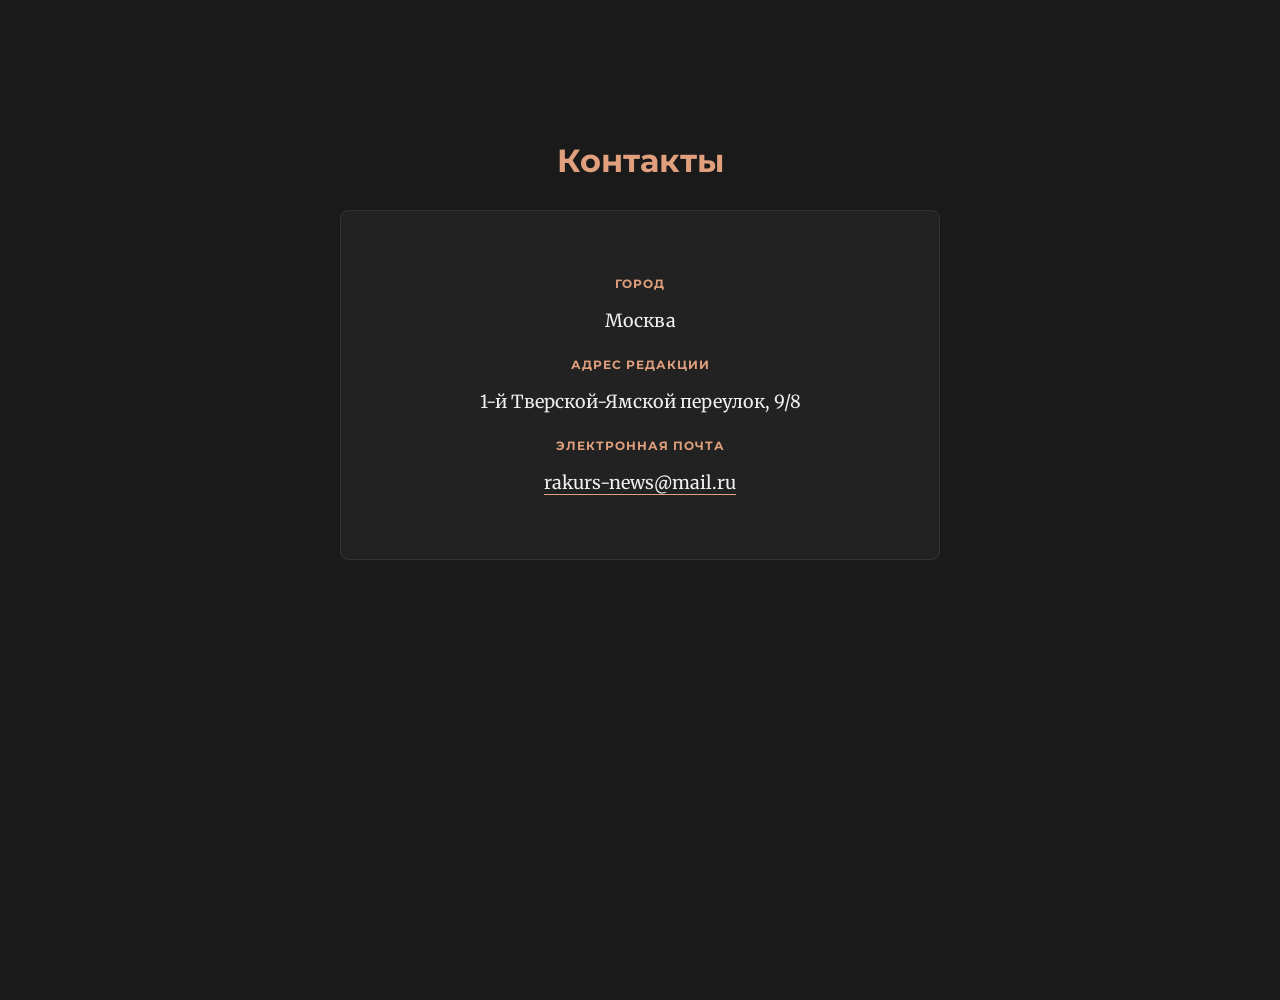
<file: contacts.html>
<!DOCTYPE html>
<html lang="ru">
<head>
  <meta charset="UTF-8" />
  <meta name="viewport" content="width=device-width, initial-scale=1.0" />
  <title>Контакты — РАКУРС NEWS</title>
  <link rel="preconnect" href="https://fonts.googleapis.com" />
  <link rel="preconnect" href="https://fonts.gstatic.com" crossorigin />
  <link href="https://fonts.googleapis.com/css2?family=Merriweather:wght@400;700&family=Montserrat:wght@400;600;700&display=swap" rel="stylesheet" />
  <style>
    :root {
        --bg-color: #1a1a1a;
        --text-color: #f0f0f0;
        --accent-color: #e09f7d;
        --card-bg: #222222;        --border-color: #333333;
    }

    body {
        background-color: var(--bg-color);
        color: var(--text-color);
        font-family: 'Montserrat', sans-serif;
        margin: 0;
        min-height: 100vh;
    }

    .contact-container {
        max-width: 600px;
        margin: 100px auto 50px auto;
        padding: 20px;}

    h1 {
        color: var(--accent-color);
        margin-bottom: 30px;
        text-align: center;
    }

    .contact-card {
        background-color: var(--card-bg);
        border: 1px solid var(--border-color);
        border-radius: 8px;
        padding: 40px;
        text-align: center;    }

    .contact-item {
        margin: 25px 0;
    }

    .contact-label {
        color: var(--accent-color);
        font-weight: bold;
        display: block;
        margin-bottom: 8px;
        text-transform: uppercase;
        font-size: 12px;letter-spacing: 1px;
    }

    .contact-value {
        font-family: 'Merriweather', serif;
        font-size: 18px;
    }

    /* Стиль для кликабельной почты */
    .contact-value a {
        color: var(--text-color);
        text-decoration: none;
        border-bottom: 1px solid var(--accent-color);
        transition: color 0.3s;
    }

    .contact-value a:hover {
        color: var(--accent-color);
    }
  </style>
</head>
<body>

  <main class="contact-container">
    <h1>Контакты</h1>
    <div class="contact-card">
        <div class="contact-item">
            <span class="contact-label">Город</span>
            <p class="contact-value">Москва</p>
        </div>
        <div class="contact-item"><span class="contact-label">Адрес редакции</span>
            <p class="contact-value">1-й Тверской-Ямской переулок, 9/8</p>
        </div>
        <div class="contact-item">
            <span class="contact-label">Электронная почта</span>
            <p class="contact-value">
                <a href="mailto:info@rakurs-news.ru">rakurs-news@mail.ru</a>
            </p>
        </div>
    </div>
  </main>

</body>
</html>
</file>
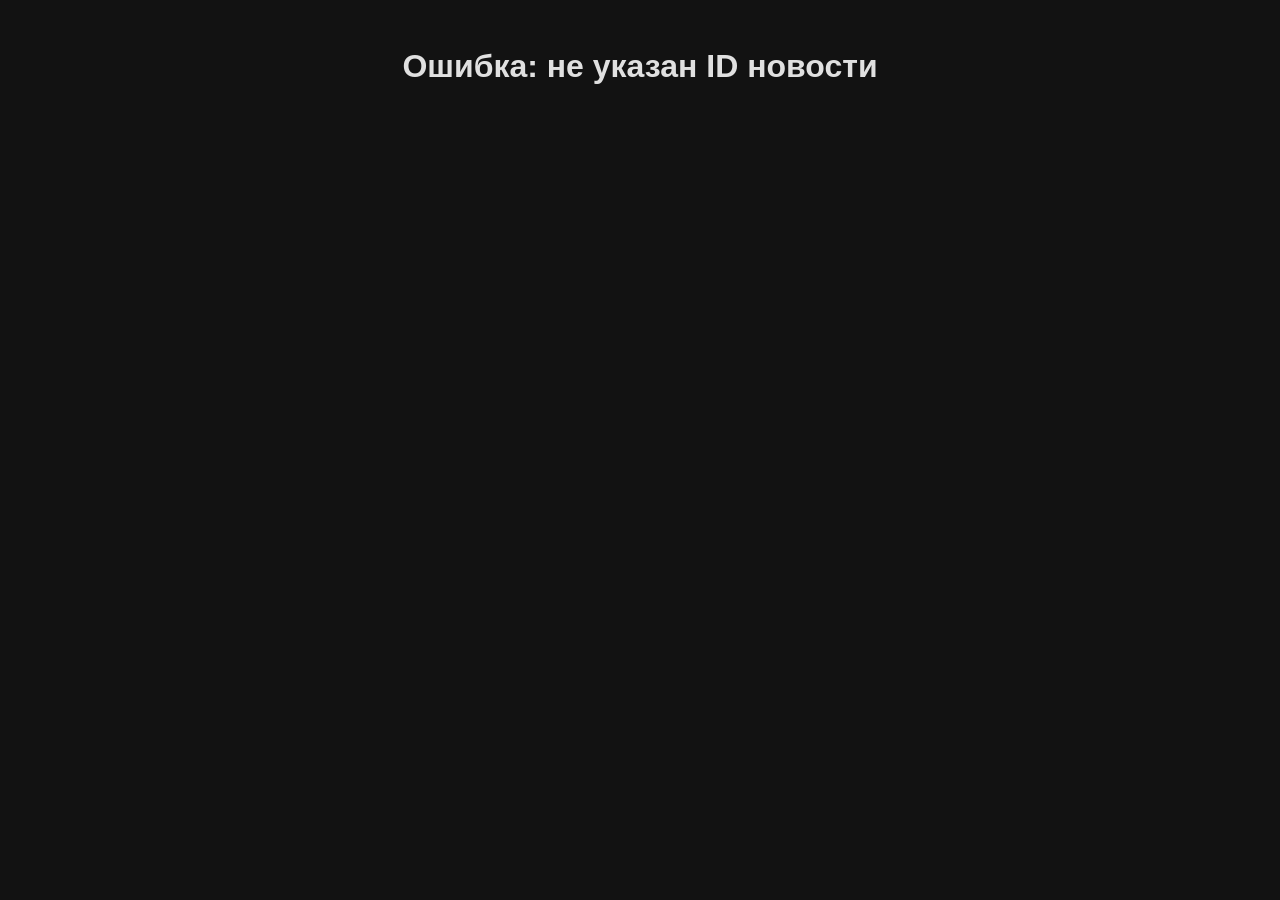
<file: news.html>
<!DOCTYPE html>
<html lang="ru">
<head><meta charset="UTF-8">
<meta name="viewport" content="width=device-width, initial-scale=1.0">
<title id="page-title">Загрузка...</title>
<meta name="description" id="meta-description" content="">
<!-- Микроразметка Schema.org (будет обновлена скриптом) -->
<script type="application/ld+json" id="schema-data">
{
"@context": "https://schema.org",
"@type": "NewsArticle",
"headline": "Загрузка...",
"datePublished": "2026-07-14T10:00:00+03:00",
"dateModified": "2026-07-14T10:00:00+03:00",
"author": {
"@type": "Organization",
"name": "Ракурс NEWS"},
"publisher": {
"@type": "Organization",
"name": "Ракурс NEWS",
"logo": {
"@type": "ImageObject",
"url": "/logo.png"
}
},
"description": "Загрузка...",
"image": []
}
</script>
<style>
:root { --bg: #121212; --card: #1e1e1e; --accent: #ff9800; --text: #e0e0e0; }
body { background: var(--bg); color: var(--text); font-family: sans-serif; line-height: 1.6; margin: 0; padding: 20px; }
header { border-bottom: 2px solid var(--accent); padding-bottom: 20px; margin-bottom: 30px; display: flex; justify-content: space-between; align-items: center; }
.logo { font-weight: bold; color: var(--accent); text-transform: uppercase; letter-spacing: 1px; font-size: 18px; }.back-btn {
background: transparent;
border: 1px solid var(--accent);
color: var(--accent);padding: 8px 16px;
text-decoration: none;
font-size: 14px;
border-radius: 4px;
transition: all 0.3s;
cursor: pointer;
}
.back-btn:hover { background: var(--accent); color: #000; }article { max-width: 800px; margin: 0 auto; }
h1 { color: var(--accent); margin-bottom: 15px; }
.meta { color: #888; font-size: 13px; margin-bottom: 25px; text-transform: uppercase; }img.featured-image { width: 100%; height: auto; border-radius: 8px; margin-bottom: 20px; object-fit: cover; }
p { font-size: 16px; margin-bottom: 15px; color: #e0e0e0; }
a { color: var(--accent); text-decoration: underline; }
</style>
</head>
<body>
<header>
<div class="logo">РАКУРС NEWS</div>
<a href="index.html" class="back-btn">← Назад к ленте</a>
</header>
<article>
<h1 id="article-title">Загрузка новости...</h1>
<div class="meta">
Опубликовано: <span id="article-date">...</span> • Категория: <span id="article-category">...</span>
</div>
<div id="article-image-container"></div>
<div id="article-content"></div>
</article>

<script>
document.addEventListener('DOMContentLoaded', () => {
    const params = new URLSearchParams(window.location.search);
    const id = params.get('id');

    if (!id) {
        document.body.innerHTML = '<h1 style="color:#e0e0e0; text-align:center;">Ошибка: не указан ID новости</h1>';
        return;
    }

    fetch('news.json')
        .then(res => res.json())
        .then(data => {
            const newsItem = data.find(item => item.id == id);

            if (newsItem) {
                const descText = newsItem.description || newsItem.content.replace(/<[^>]*>/g, '').substring(0, 160) + "...";
                
                document.getElementById('article-title').textContent = newsItem.title;document.getElementById('page-title').textContent = newsItem.title + ' — Ракурс NEWS';
                document.getElementById('meta-description').setAttribute('content', descText);
                document.getElementById('article-date').textContent = newsItem.date;
                document.getElementById('article-category').textContent = newsItem.category;
                document.getElementById('article-content').innerHTML = newsItem.content;

                if (newsItem.image) {
                    document.getElementById('article-image-container').innerHTML = `<img src="${newsItem.image}" alt="${newsItem.title}" class="featured-image">`;
                }

                const schemaData = {
                    "@context": "https://schema.org",
                    "@type": "NewsArticle",
                    "headline": newsItem.title,
                    "datePublished": newsItem.date,
                    "dateModified": newsItem.date,
                    "author": { "@type": "Organization", "name": "Ракурс NEWS" },
                    "publisher": { "@type": "Organization", "name": "Ракурс NEWS", "logo": { "@type": "ImageObject", "url": "/logo.png" } },
                    "description": descText,
                    "image": newsItem.image ? [newsItem.image] : []
                };
                document.getElementById('schema-data').textContent = JSON.stringify(schemaData);
            }
        })
        .catch(err => console.error(err));
});
</script>
</body>
</html>
</file>
